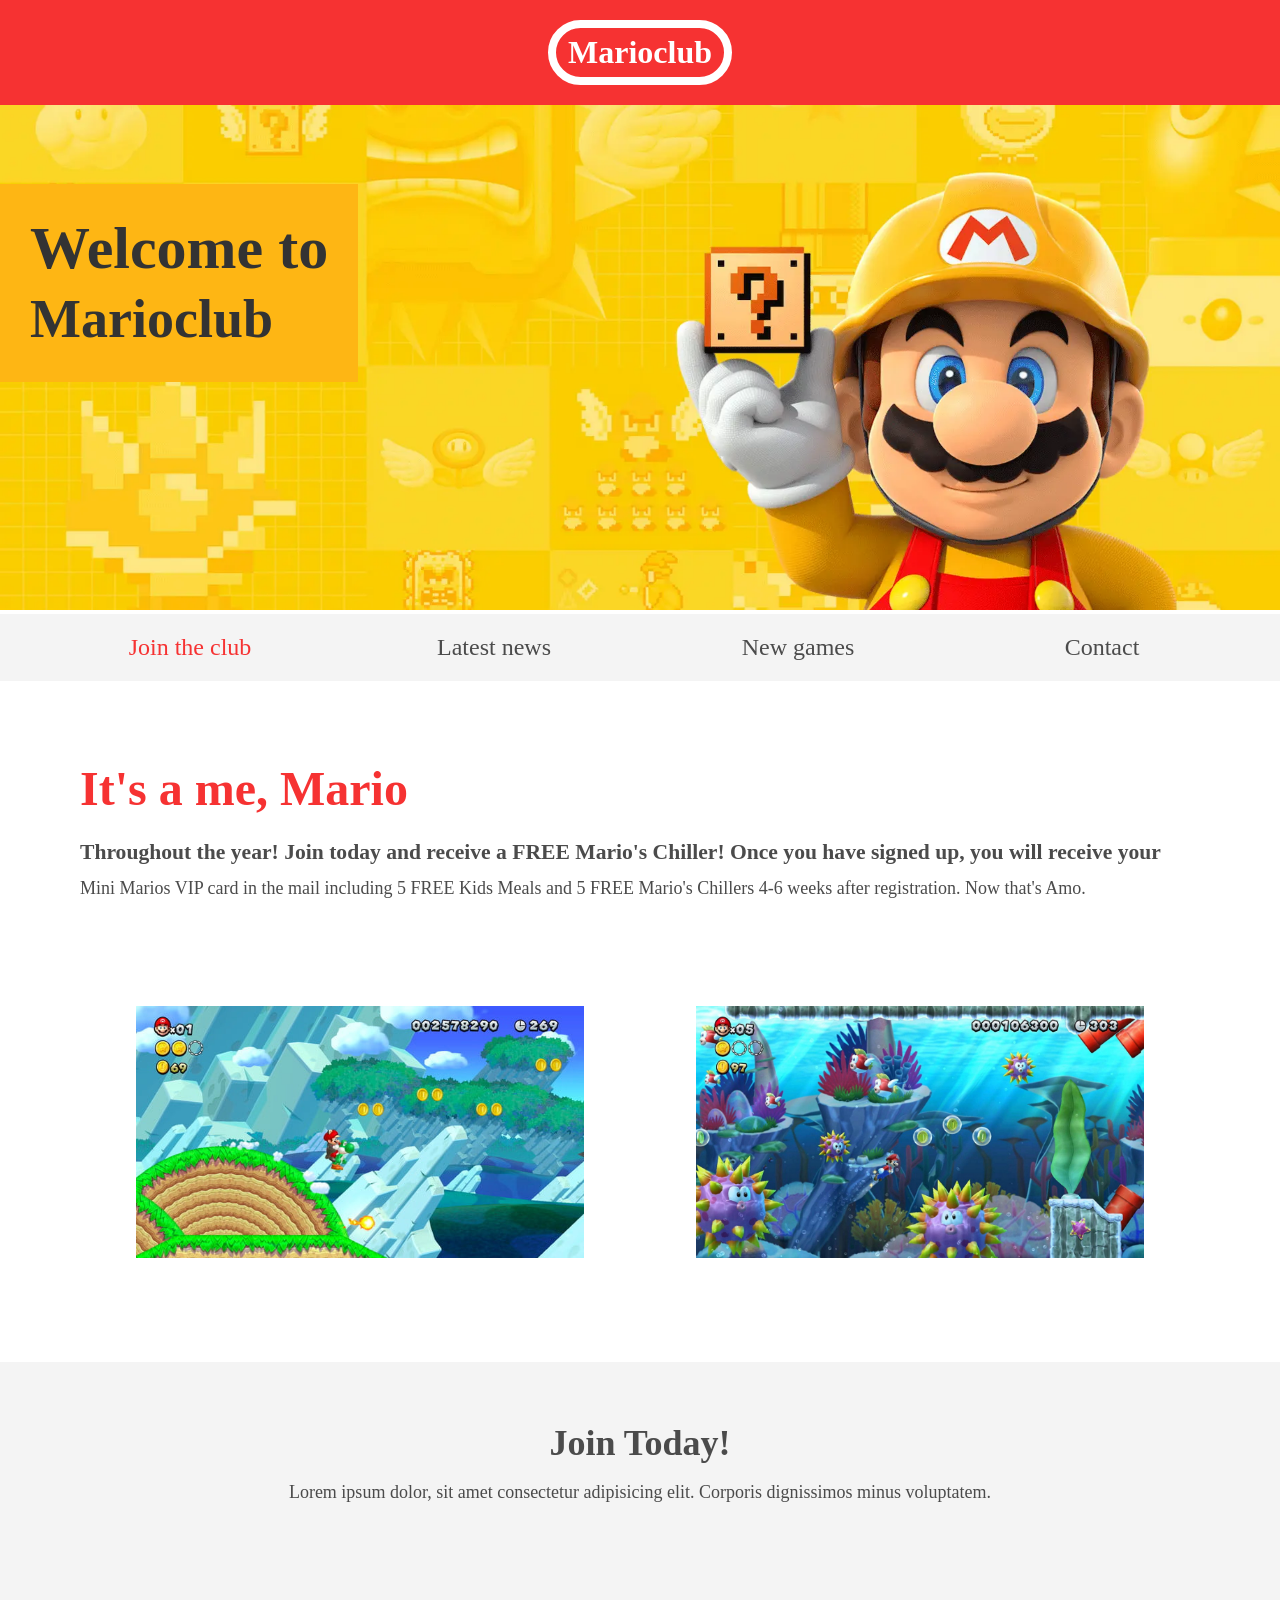
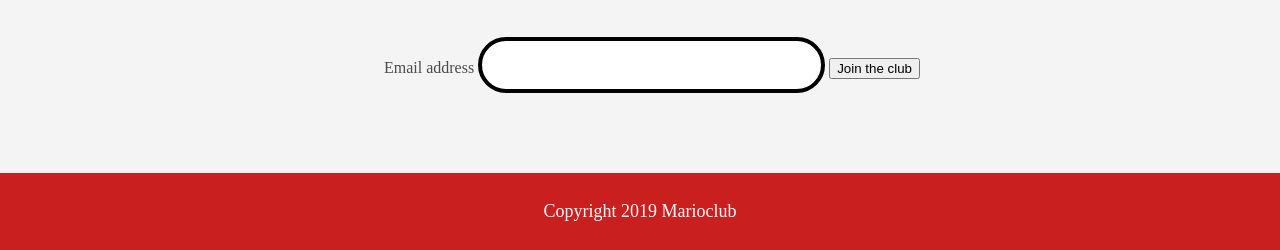
<file: index.html>
<!doctype html>
<html lang="en">
  <head>
    <meta charset="utf-8" />
    <meta name="viewport" content="width=device-width, initial-scale=1.0" />
    <link rel="shortcut icon" href="img/favicon.ico" type="image/x-icon" />
    <link rel="icon" href="img/favicon.ico" type="image/x-icon" />
    <link rel="stylesheet" href="css/style.css" />
    <title>Marioclub - Home</title>
  </head>

  <body>
    <header>
      <a href="index.html">Marioclub</a>
    </header>
    <section class="banner">
      <img src="img/banner.webp" alt="marioclub welcome banner" />
      <div class="welcome">
        <h1>Welcome to <br /><span>Marioclub</span></h1>
      </div>
    </section>
    <nav class="main-nav">
      <ul>
        <li><a href="index.html" class="join" aria-current="page">Join the club</a></li>
<li><a href="news.html">Latest news</a></li>
<li><a href="games.html">New games</a></li>
<li><a href="contact.html">Contact</a></li>
      </ul>
    </nav>
    <main>
      <article>
        <h2>It's a me, Mario</h2>
        <p>
          Throughout the year! Join today and receive a FREE Mario's Chiller!
          Once you have signed up, you will receive your Mini Marios VIP card in
          the mail including 5 FREE Kids Meals and 5 FREE Mario's Chillers 4-6
          weeks after registration. Now that's Amo.
        </p>
      </article>
      <ul class="images">
        <li>
          <img
            src="img/thumb-1.jpg"
            alt="mario in the mountain"
            loading="lazy"
          />
        </li>
        <li>
          <img
            src="img/thumb-2.jpg"
            alt="mario swimming underwater"
            loading="lazy"
          />
        </li>
      </ul>
    </main>
    <section class="join">
      <h2>Join Today!</h2>
      <p>
        Lorem ipsum dolor, sit amet consectetur adipisicing elit. Corporis
        dignissimos minus voluptatem.
      </p>
   <form>
  <label for="join-email">Email address</label>

  <input
    type="email"
    id="join-email"
    name="email"
    autocomplete="email"
    required
  />

  <button type="submit">Join the club</button>
</form>
    </section>
    <footer>
      <p class="copyright">Copyright 2019 Marioclub</p>
    </footer>
  </body>
</html>
</file>
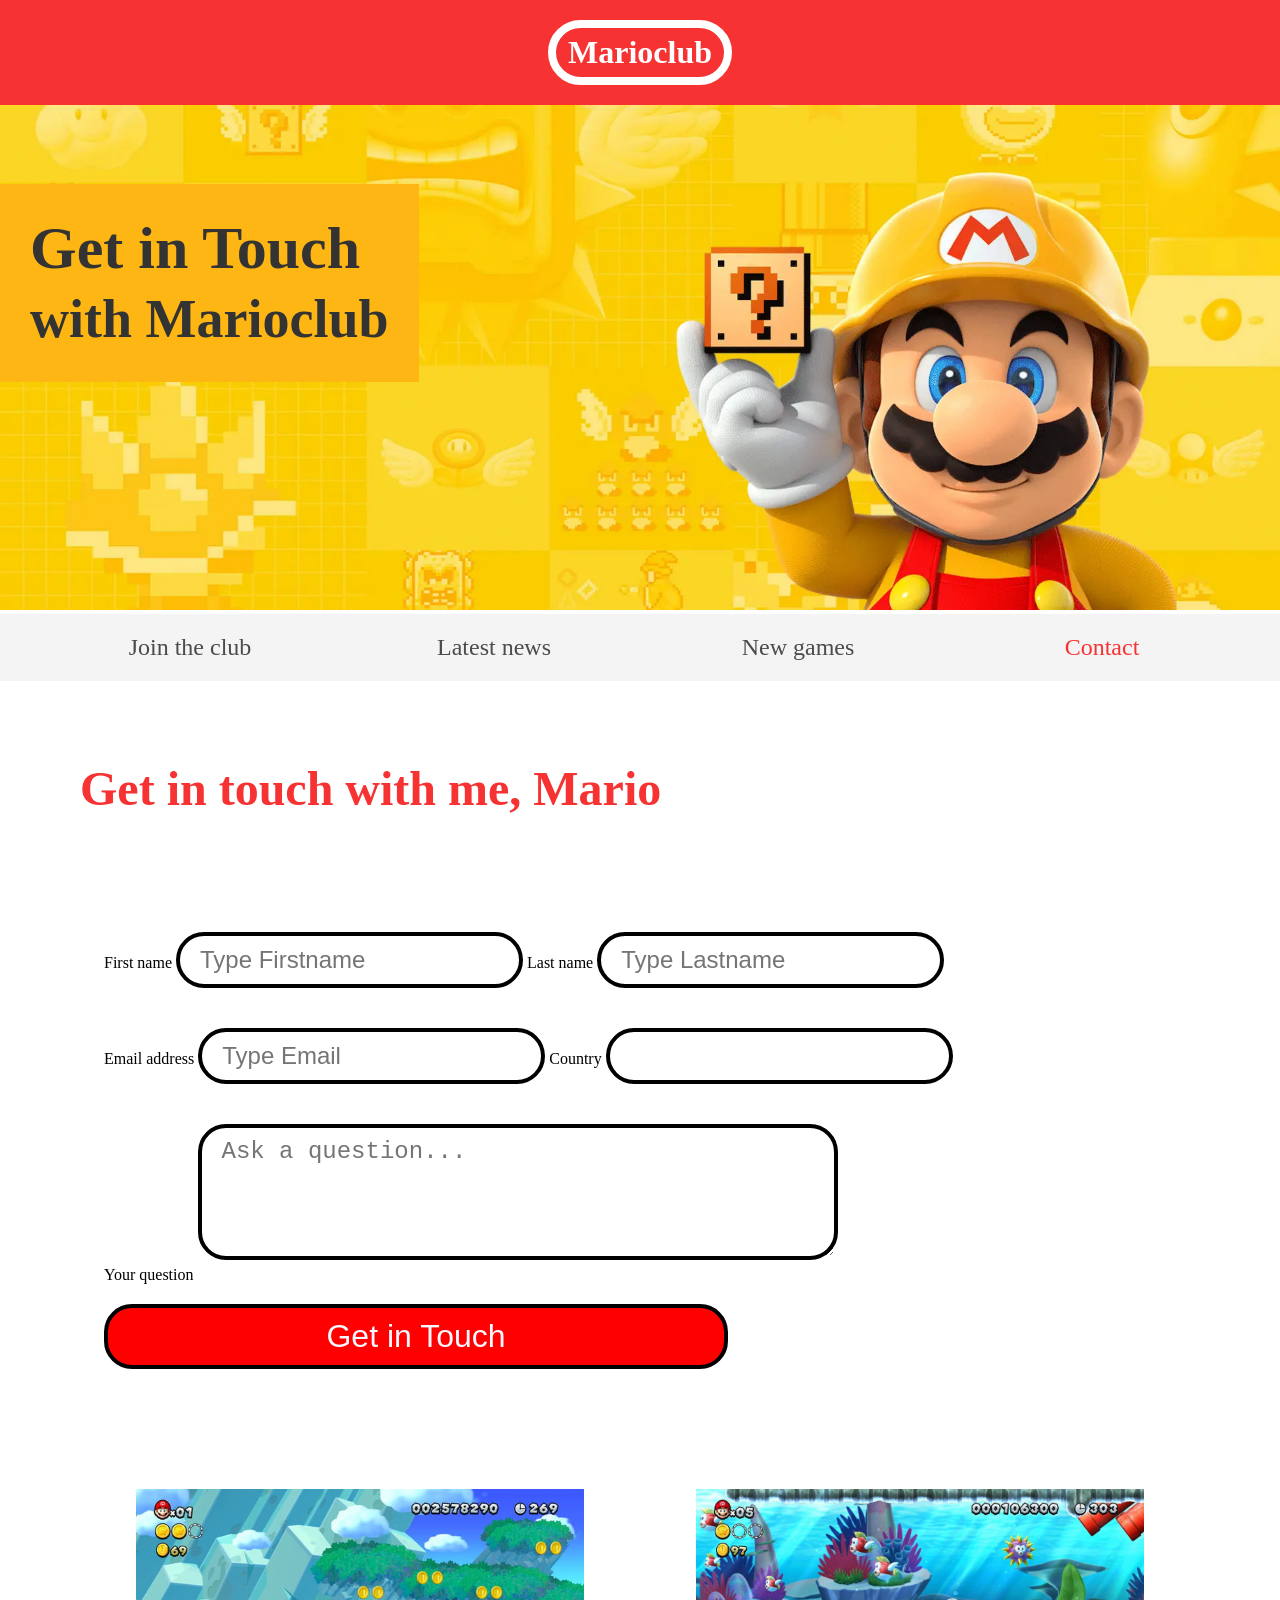
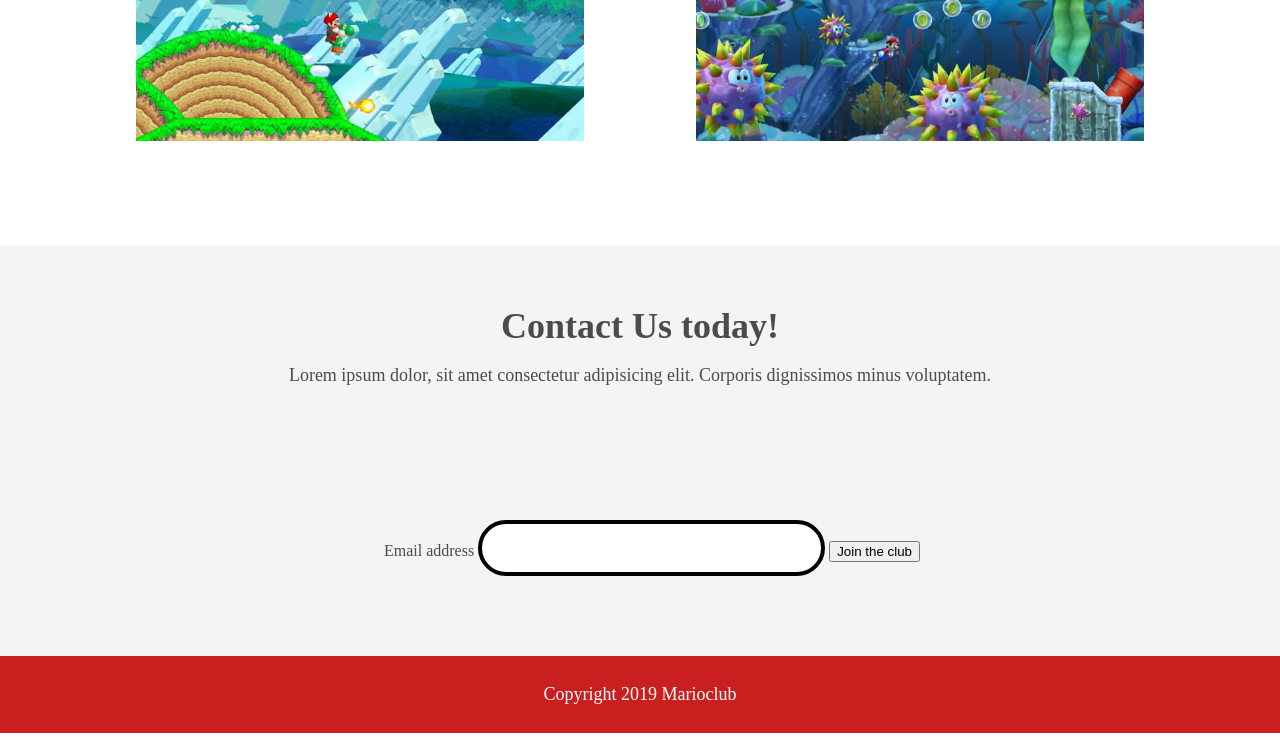
<file: contact.html>
<!doctype html>
<html lang="en">
  <head>
    <meta charset="utf-8" />
    <meta name="viewport" content="width=device-width, initial-scale=1.0" />
    <link rel="shortcut icon" href="img/favicon.ico" type="image/x-icon" />
    <link rel="icon" href="img/favicon.ico" type="image/x-icon" />
    <link rel="stylesheet" href="css/style.css" />
    <title>Marioclub - Contact</title>
  </head>

  <body>
    <header>
      <a href="index.html">Marioclub</a>
    </header>
    <section class="banner">
      <img src="img/banner.webp" alt="marioclub welcome banner" />
      <div class="welcome">
        <h1>Get in Touch<br /><span>with Marioclub</span></h1>
      </div>
    </section>
    <nav class="main-nav">
      <ul>
        <li><a href="index.html">Join the club</a></li>
        <li><a href="news.html">Latest news</a></li>
        <li><a href="games.html">New games</a></li>
        <li><a href="contact.html" class="join" aria-current="page" >Contact</a></li>
      </ul>
    </nav>
    <main>
      <article>
        <h2>Get in touch with me, Mario</h2>
   <form>
  <label for="firstname">First name</label>
  <input
    type="text"
    id="firstname"
    name="fname"
    autocomplete="given-name"
    placeholder="Type Firstname"
    required
  />

  <label for="lastname">Last name</label>
  <input
    type="text"
    id="lastname"
    name="lname"
    autocomplete="family-name"
    placeholder="Type Lastname"
    required
  />

  <br />

  <label for="contact-email">Email address</label>
  <input
    type="email"
    id="contact-email"
    name="mail"
    autocomplete="email"
    placeholder="Type Email"
    required
  />

  <label for="country">Country</label>
  <input
    list="countries"
    name="country"
    id="country"
    autocomplete="country-name"
  />

  <datalist id="countries">
    <option value="Albania"></option>
    <option value="Austria"></option>
    <option value="Belarus"></option>
    <option value="Belgium"></option>
    <option value="Bosnia"></option>
    <option value="Bulgaria"></option>
    <option value="Croatia"></option>
    <option value="Czech Republic"></option>
    <option value="Denmark"></option>
    <option value="Finland"></option>
    <option value="France"></option>
    <option value="Georgia"></option>
    <option value="Germany"></option>
    <option value="Greece"></option>
    <option value="Hungary"></option>
    <option value="Ireland"></option>
    <option value="Italy"></option>
    <option value="Kazakhstan"></option>
    <option value="Lithuania"></option>
    <option value="Netherlands"></option>
    <option value="Norway"></option>
    <option value="Poland"></option>
    <option value="Portugal"></option>
    <option value="Romania"></option>
    <option value="Russia"></option>
    <option value="Serbia"></option>
    <option value="Slovakia"></option>
    <option value="Spain"></option>
    <option value="Turkey"></option>
    <option value="Sweden"></option>
    <option value="Switzerland"></option>
    <option value="Ukraine"></option>
    <option value="United Kingdom"></option>
  </datalist>

  <br />

  <label for="question">Your question</label>
  <textarea
    id="question"
    name="question"
    rows="4"
    cols="40"
    placeholder="Ask a question..."
  ></textarea>

  <input type="submit" value="Get in Touch" />
</form>
      </article>
      <ul class="images">
        <li><img src="img/thumb-1.jpg" alt="mario thumbnail 1" /></li>
        <li><img src="img/thumb-2.jpg" alt="mario thumbnail 2" /></li>
      </ul>
    </main>
    <section class="join">
      <h2>Contact Us today!</h2>
      <p>
        Lorem ipsum dolor, sit amet consectetur adipisicing elit. Corporis
        dignissimos minus voluptatem.
      </p>
 <form>
  <label for="join-email">Email address</label>

  <input
    type="email"
    id="join-email"
    name="email"
    autocomplete="email"
    required
  />

  <button type="submit">Join the club</button>
</form>
    </section>
    <footer>
      <p class="copyright">Copyright 2019 Marioclub</p>
    </footer>
  </body>
</html>
</file>
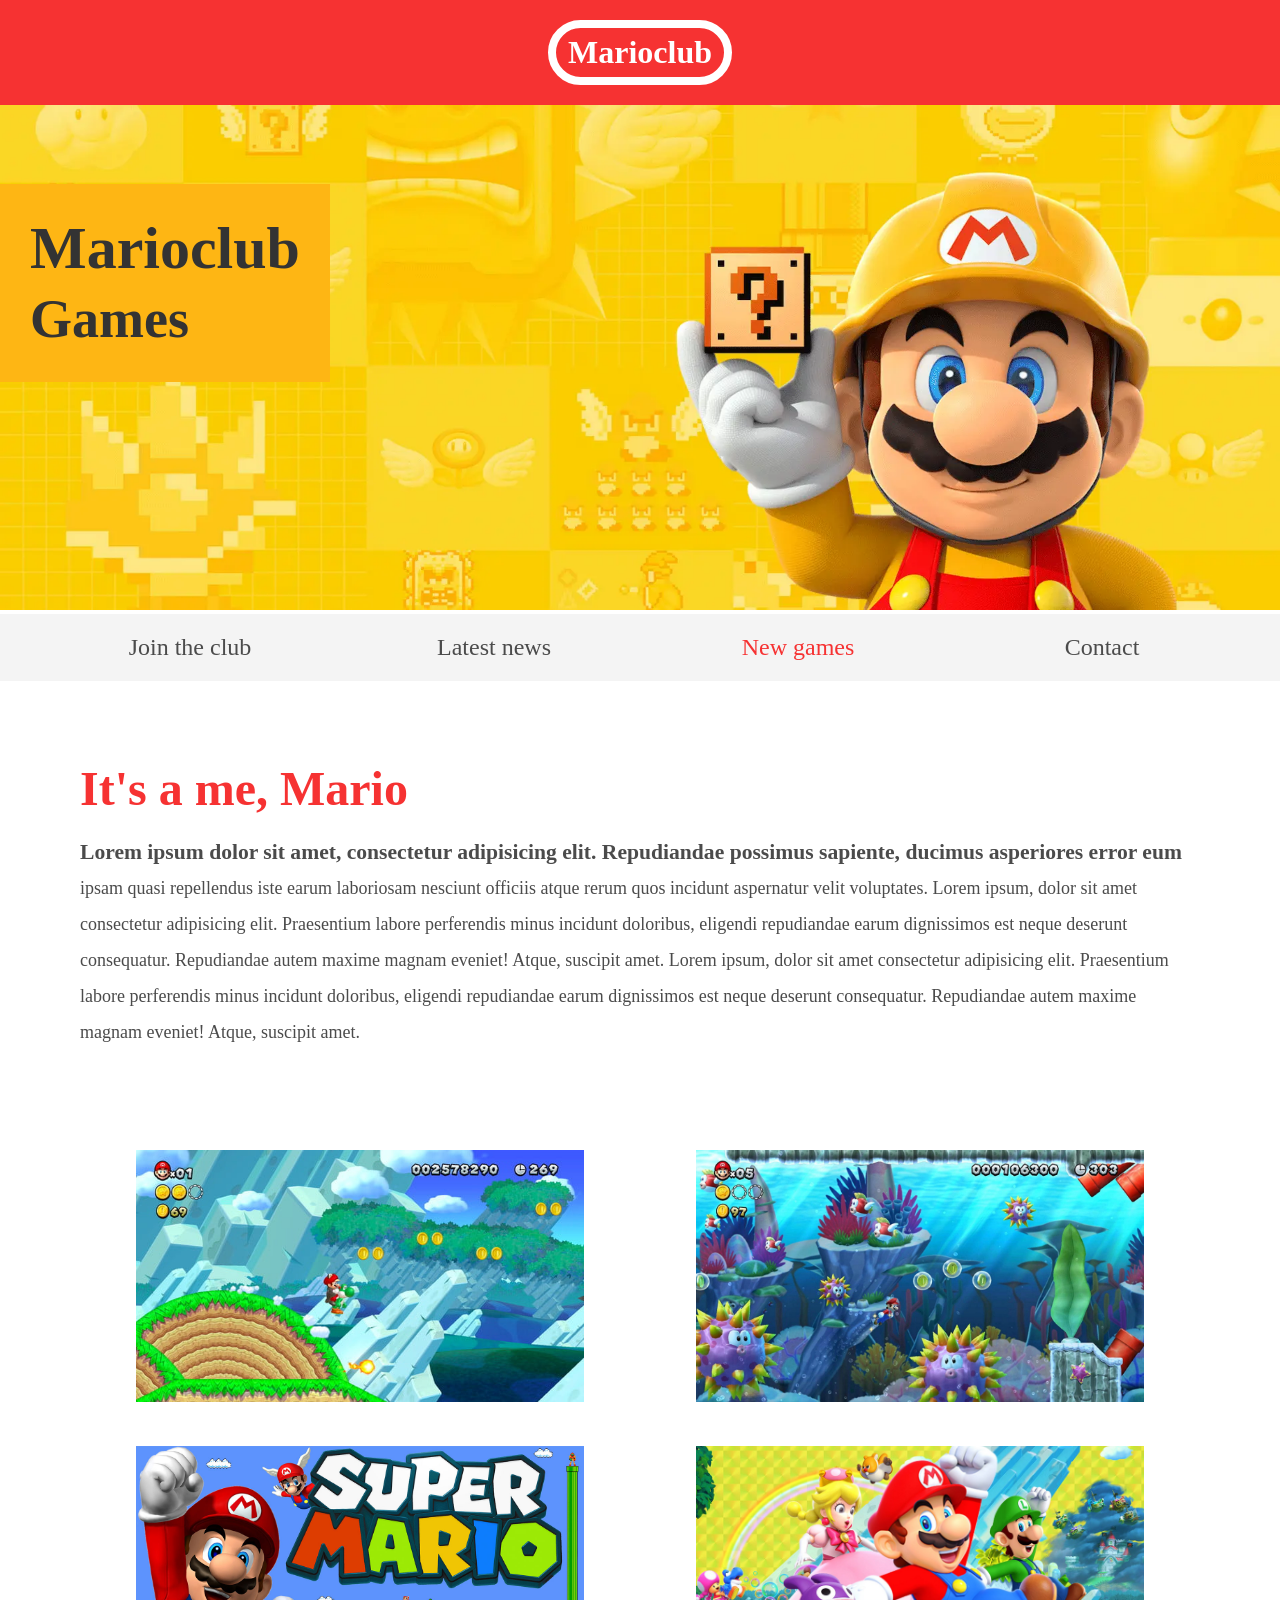
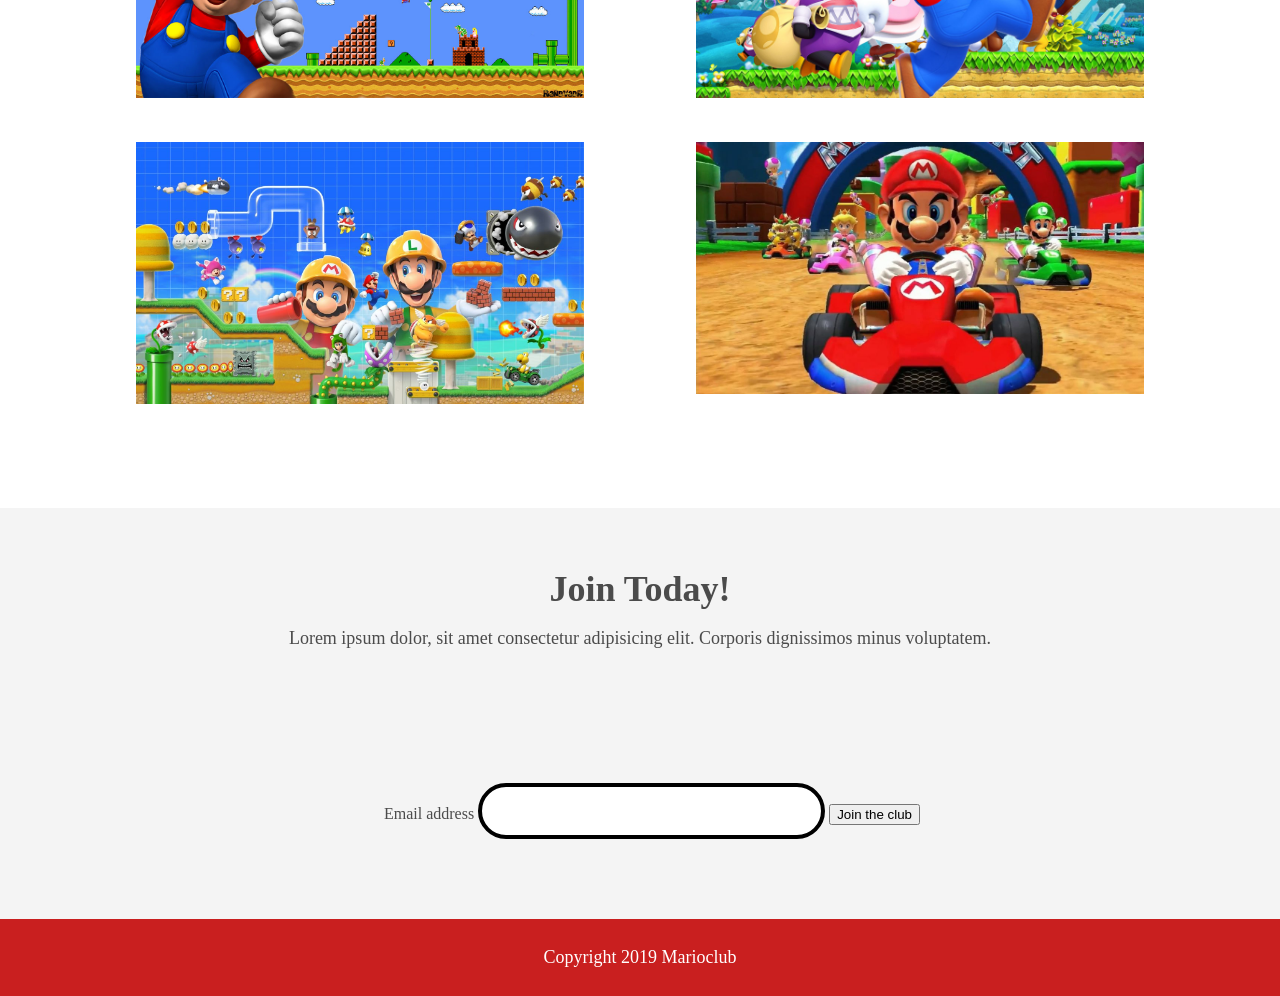
<file: games.html>
<!doctype html>
<html lang="en">
  <head>
    <meta charset="utf-8" />
    <meta name="viewport" content="width=device-width, initial-scale=1.0" />
    <link rel="shortcut icon" href="img/favicon.ico" type="image/x-icon" />
    <link rel="icon" href="img/favicon.ico" type="image/x-icon" />
    <link rel="stylesheet" href="css/style.css" />
    <title>Marioclub - Games</title>
  </head>

  <body>
    <header>
      <a href="index.html">Marioclub</a>
    </header>
    <section class="banner">
      <img src="img/banner.webp" alt="marioclub welcome banner" />
      <div class="welcome">
        <h1>Marioclub<br /><span>Games</span></h1>
      </div>
    </section>
    <nav class="main-nav">
      <ul>
        <li><a href="index.html">Join the club</a></li>
        <li><a href="news.html">Latest news</a></li>
        <li><a href="games.html" class="join" aria-current="page" >New games</a></li>
        <li><a href="contact.html">Contact</a></li>
      </ul>
    </nav>
    <main>
      <article>
        <h2>It's a me, Mario</h2>
        <p>
          Lorem ipsum dolor sit amet, consectetur adipisicing elit. Repudiandae
          possimus sapiente, ducimus asperiores error eum ipsam quasi
          repellendus iste earum laboriosam nesciunt officiis atque rerum quos
          incidunt aspernatur velit voluptates. Lorem ipsum, dolor sit amet
          consectetur adipisicing elit. Praesentium labore perferendis minus
          incidunt doloribus, eligendi repudiandae earum dignissimos est neque
          deserunt consequatur. Repudiandae autem maxime magnam eveniet! Atque,
          suscipit amet. Lorem ipsum, dolor sit amet consectetur adipisicing
          elit. Praesentium labore perferendis minus incidunt doloribus,
          eligendi repudiandae earum dignissimos est neque deserunt consequatur.
          Repudiandae autem maxime magnam eveniet! Atque, suscipit amet.
        </p>
      </article>
      <ul class="images">
        <li class="coverimage">
          <img src="img/thumb-1.jpg" alt="mario thumbnail 1" />
        </li>
        <li class="coverimage">
          <img src="img/thumb-2.jpg" alt="mario thumbnail 2" />
        </li>
        <li class="coverimage">
          <img src="img/thumb-3.jpg" alt="mario thumbnail 3" />
        </li>
        <li class="coverimage">
          <img src="img/thumb-4.jpg" alt="mario thumbnail 4" />
        </li>
        <li class="coverimage">
          <img src="img/thumb-5.jpg" alt="mario thumbnail 5" />
        </li>
        <li class="coverimage">
          <img src="img/thumb-6.jpg" alt="mario thumbnail 6" />
        </li>
      </ul>
    </main>
    <section class="join">
      <h2>Join Today!</h2>
      <p>
        Lorem ipsum dolor, sit amet consectetur adipisicing elit. Corporis
        dignissimos minus voluptatem.
      </p>
      <form>
  <label for="join-email">Email address</label>

  <input
    type="email"
    id="join-email"
    name="email"
    autocomplete="email"
    required
  />

  <button type="submit">Join the club</button>
</form>
    </section>
    <footer>
      <p class="copyright">Copyright 2019 Marioclub</p>
    </footer>
  </body>
</html>
</file>
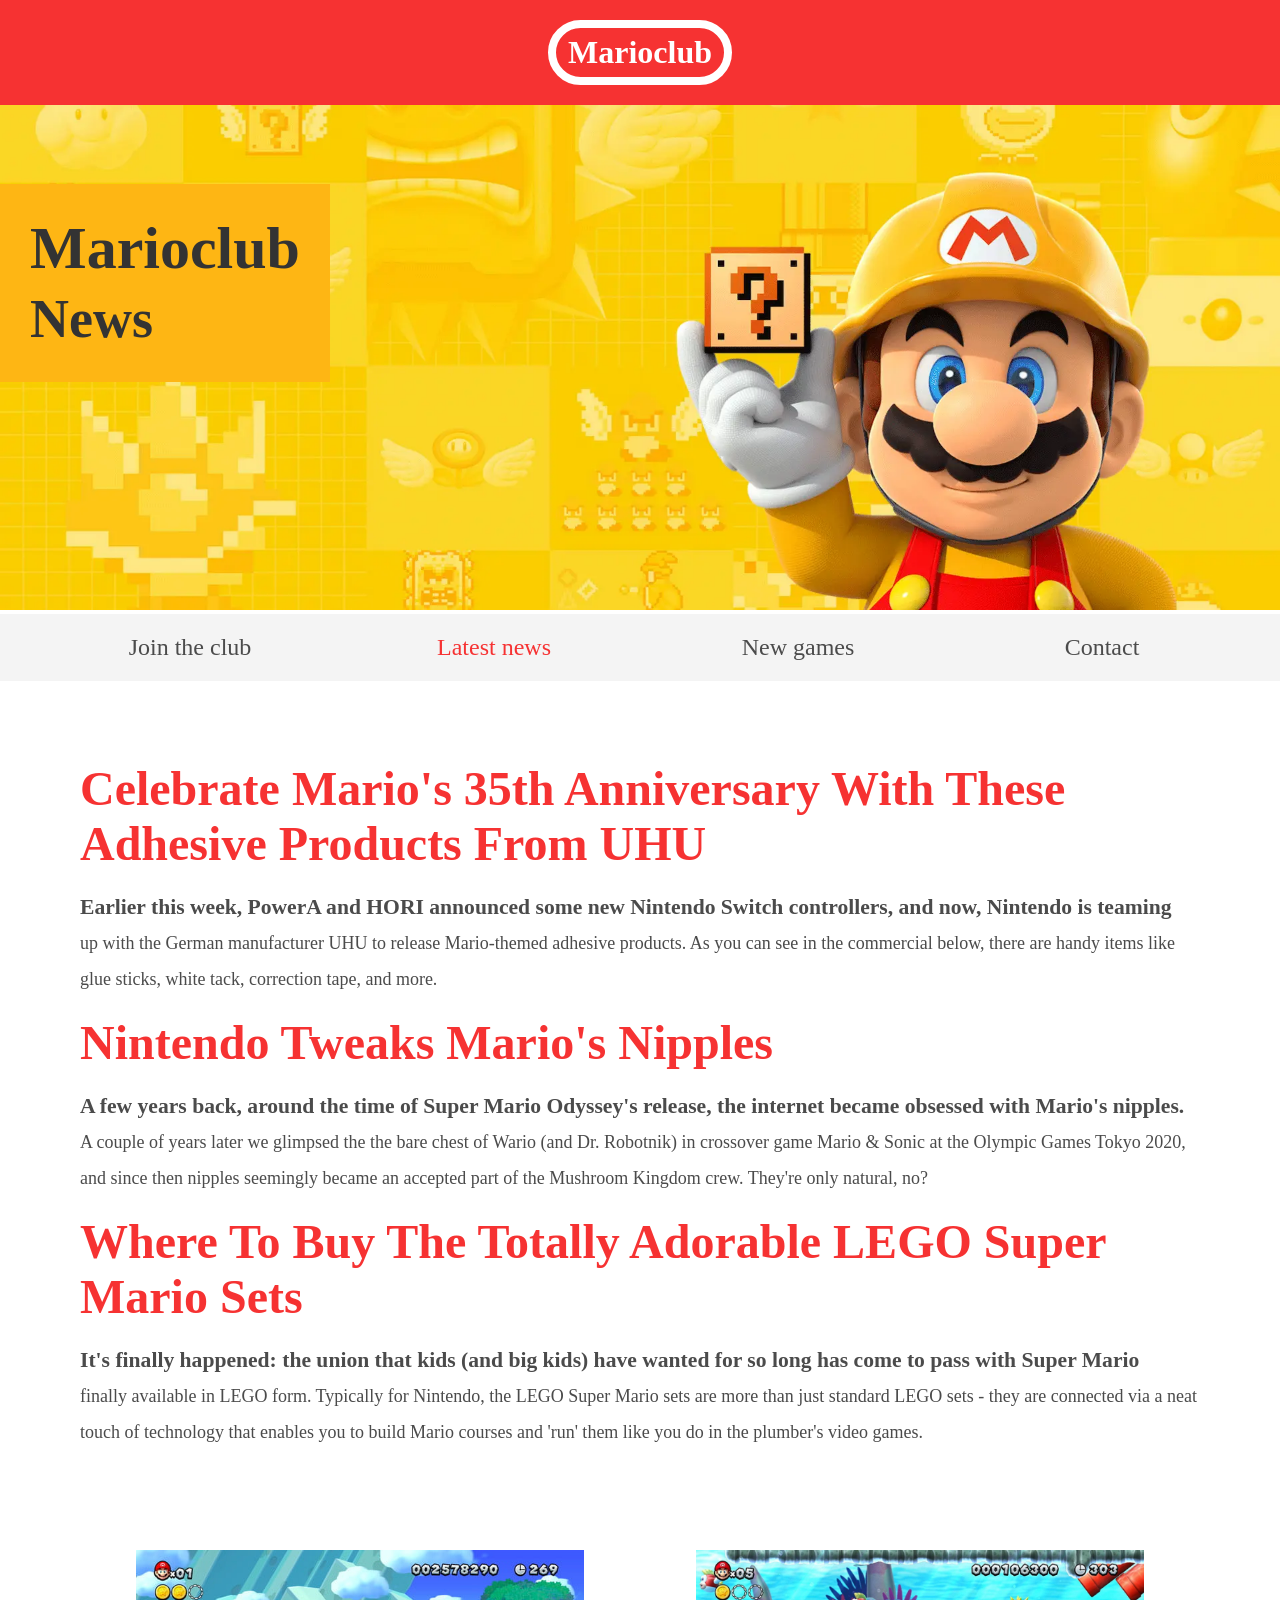
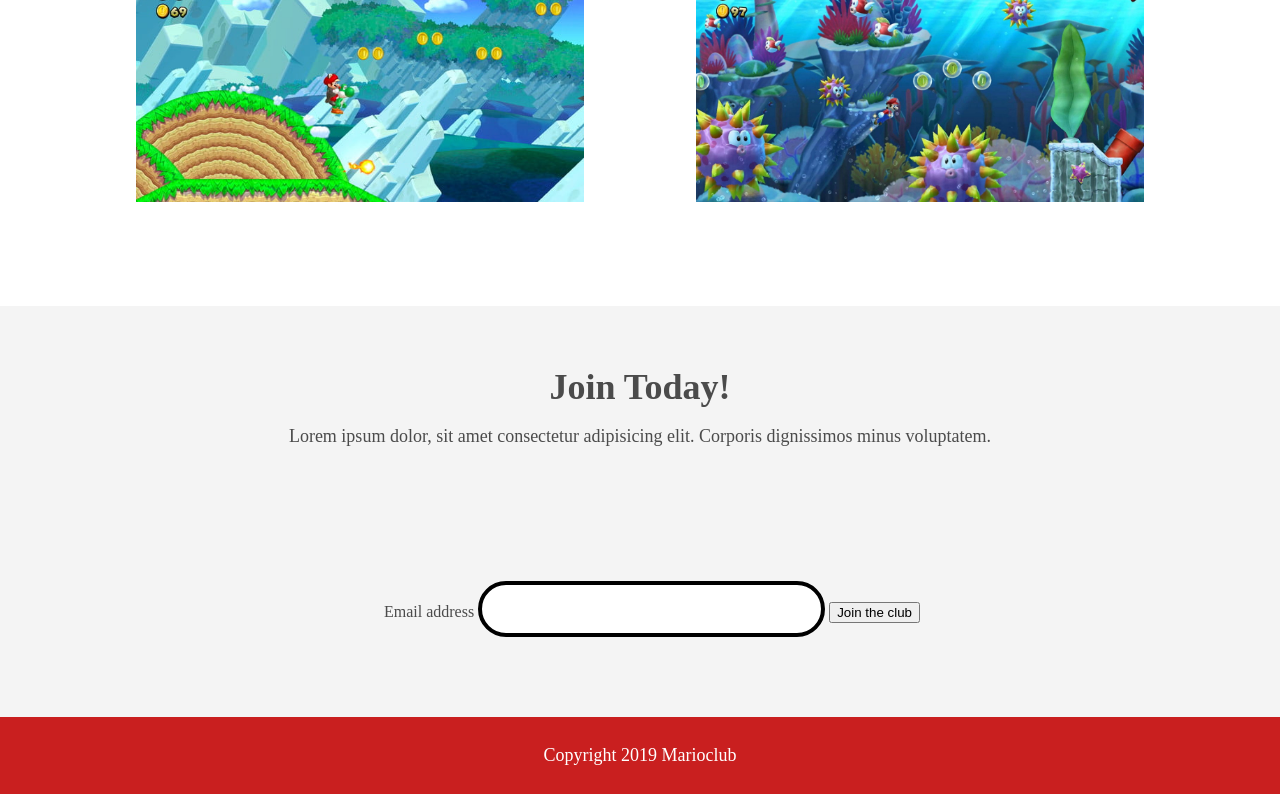
<file: news.html>
<!doctype html>
<html lang="en">
  <head>
    <meta charset="utf-8" />
    <meta name="viewport" content="width=device-width, initial-scale=1.0" />
    <link rel="shortcut icon" href="img/favicon.ico" type="image/x-icon" />
    <link rel="icon" href="img/favicon.ico" type="image/x-icon" />
    <link rel="stylesheet" href="css/style.css" />
    <title>Marioclub - News</title>
  </head>

  <body>
    <header>
      <a href="index.html">Marioclub</a>
    </header>
    <section class="banner">
      <img src="img/banner.webp" alt="marioclub welcome banner" />
      <div class="welcome">
        <h1>Marioclub<br /><span>News</span></h1>
      </div>
    </section>
    <nav class="main-nav">
      <ul>
        <li><a href="index.html">Join the club</a></li>
        <li><a href="news.html" class="join" aria-current="page">Latest news</a></li>
        <li><a href="games.html">New games</a></li>
        <li><a href="contact.html">Contact</a></li>
      </ul>
    </nav>
    <main>
      <article>
        <h2>
          Celebrate Mario's 35th Anniversary With These Adhesive Products From
          UHU
        </h2>
        <p>
          Earlier this week, PowerA and HORI announced some new Nintendo Switch
          controllers, and now, Nintendo is teaming up with the German
          manufacturer UHU to release Mario-themed adhesive products. As you can
          see in the commercial below, there are handy items like glue sticks,
          white tack, correction tape, and more.
        </p>
      </article>
      <article>
        <h2>Nintendo Tweaks Mario's Nipples</h2>
        <p>
          A few years back, around the time of Super Mario Odyssey's release,
          the internet became obsessed with Mario's nipples. A couple of years
          later we glimpsed the the bare chest of Wario (and Dr. Robotnik) in
          crossover game Mario & Sonic at the Olympic Games Tokyo 2020, and
          since then nipples seemingly became an accepted part of the Mushroom
          Kingdom crew. They're only natural, no?
        </p>
      </article>
      <article>
        <h2>Where To Buy The Totally Adorable LEGO Super Mario Sets</h2>
        <p>
          It's finally happened: the union that kids (and big kids) have wanted
          for so long has come to pass with Super Mario finally available in
          LEGO form. Typically for Nintendo, the LEGO Super Mario sets are more
          than just standard LEGO sets - they are connected via a neat touch of
          technology that enables you to build Mario courses and 'run' them like
          you do in the plumber's video games.
        </p>
      </article>
      <ul class="images">
        <li><img src="img/thumb-1.jpg" alt="mario thumbnail 1" /></li>
        <li><img src="img/thumb-2.jpg" alt="mario thumbnail 2" /></li>
      </ul>
    </main>
    <section class="join">
      <h2>Join Today!</h2>
      <p>
        Lorem ipsum dolor, sit amet consectetur adipisicing elit. Corporis
        dignissimos minus voluptatem.
      </p>
    <form>
  <label for="join-email">Email address</label>

  <input
    type="email"
    id="join-email"
    name="email"
    autocomplete="email"
    required
  />

  <button type="submit">Join the club</button>
</form>
    </section>
    <footer>
      <p class="copyright">Copyright 2019 Marioclub</p>
    </footer>
  </body>
</html>
</file>
<file: css/style.css>
body,
ul,
li,
h1,
h2,
a {
  margin: 0;
  padding: 0;
  font-family: tahoma;
}
p {
  font-size: 18px;
}
header {
  background-color: #f63232;
  padding: 20px 0;
  text-align: center;
  position: fixed;
  width: 100%;
  top: 0;
  left: 0;
  z-index: 1;
}

header a {
  color: white;
  border: 8px solid white;
  display: inline-block;
  padding: 6px 12px;
  border-radius: 36px;

  font-size: 2em;
  font-weight: bold;
  text-decoration: none;
}
.banner {
  position: relative;
}
.banner img {
  width: 100%;
}
.banner .welcome {
  background: #feb614;
  color: #333;
  padding: 30px;
  font-size: 60px;
  position: absolute;
  left: 0;
  top: 30%;
}

.banner .welcome h1 {
  font-size: 1.5em;
}

.banner .welcome span {
  font-size: 0.9em;
}
nav {
  background: #f4f4f4;
  padding: 20px;
  position: -webkit-sticky;
  position: sticky;
  top: 106px;
  z-index: 1;
}
nav ul {
  white-space: nowrap;
  max-width: 1200px;
  margin: 0 auto;
  text-align: center;
}
nav li {
  width: 25%;
  display: inline-block;
  font-size: 24px;
}
nav li a {
  text-decoration: none;
  color: #4b4b4b;
}
nav li a:hover {
  text-decoration: underline;
}
nav li a.join {
  color: #f63232;
}
main {
  max-width: 100%;
  width: 1200px;
  margin: 80px auto;
  padding: 0 40px;
  -webkit-box-sizing: border-box;
  box-sizing: border-box;
}
article h2 {
  color: #f63232;
  font-size: 48px;
}
article p {
  line-height: 2em;
  color: #4b4b4b;
}
article p::first-line {
  font-weight: bold;
  font-size: 1.2em;
}
.images {
  text-align: center;
  margin: 80px 0;
  white-space: nowrap;
}
.images li {
  display: inline-block;
  list-style-type: none;
  width: 40%;
  margin: 20px 5%;
  position: relative;
}
.images li:hover {
  top: -4px;
}
.images li img {
  max-width: 100%;
}
.images {
  display: -webkit-box;
  display: -ms-flexbox;
  display: flex;
  -ms-flex-wrap: wrap;
  flex-wrap: wrap;
}

.coverimage li {
  -webkit-box-flex: 1;
  -ms-flex: 0 0 50%;
  flex: 0 0 50%; /* explanation below */
  margin: 5px;
  height: 100px;
}

section.join {
  background: #f4f4f4;
  text-align: center;
  padding: 60px 20px;
  color: #4b4b4b;
}
section.join h2 {
  font-size: 36px;
}
form {
  padding-left: 1.5rem;
  padding-top: 6rem;
}

form input {
  margin: 20px 0;
  padding: 10px 20px;
  font-size: 24px;
  border-radius: 28px;
  border: 4px solid black;
}

form textarea {
  margin: 20px 0;
  padding: 10px 20px;
  font-size: 24px;
  border-radius: 28px;
  border: 4px solid black;
}
form input:focus {
  border: 4px dashed #4b4b4b;
  outline: none;
}
form textarea:focus {
  border: 4px dashed #4b4b4b;
  outline: none;
}
form input:valid {
  border: 4px solid #000000;
}
input[type="submit"] {
  width: 39rem;
  background-color: red;
  font-size: xx-large;
  color: ghostwhite;
}
input[type="submit"]:focus {
  border: 4px dashed ghostwhite;
  outline: none;
}
footer {
  background: #c91f1f;
  color: white;
  padding: 10px;
  text-align: center;
}

@media screen and (max-width: 1400px) {
  .banner .welcome {
    font-size: 40px;
  }
}

@media screen and (max-width: 960px) {
  .banner .welcome {
    font-size: 28px;
  }
  nav li {
    font-size: 18px;
  }
}

@media screen and (max-width: 700px) {
  .banner .welcome {
    font-size: 20px;
    position: relative;
    text-align: center;
  }
  .banner .welcome br {
    display: none;
  }
  .banner .welcome span {
    font-size: 1em;
  }
  nav li {
    font-size: 18px;
  }
  .images li {
    width: 100%;
    display: block;
    margin: 20px auto;
  }
}

@media screen and (max-width: 560px) {
  .banner .welcome {
    font-size: 20px;
    position: relative;
    text-align: center;
  }
  .banner .welcome br {
    display: none;
  }
  .banner .welcome span {
    font-size: 1em;
  }
  nav li {
    display: block;
    width: 100%;
    margin: 12px 0;
  }
  article h2 {
    font-size: 36px;
  }
  header,
  nav {
    position: relative;
    top: 0;
  }
}
</file>
